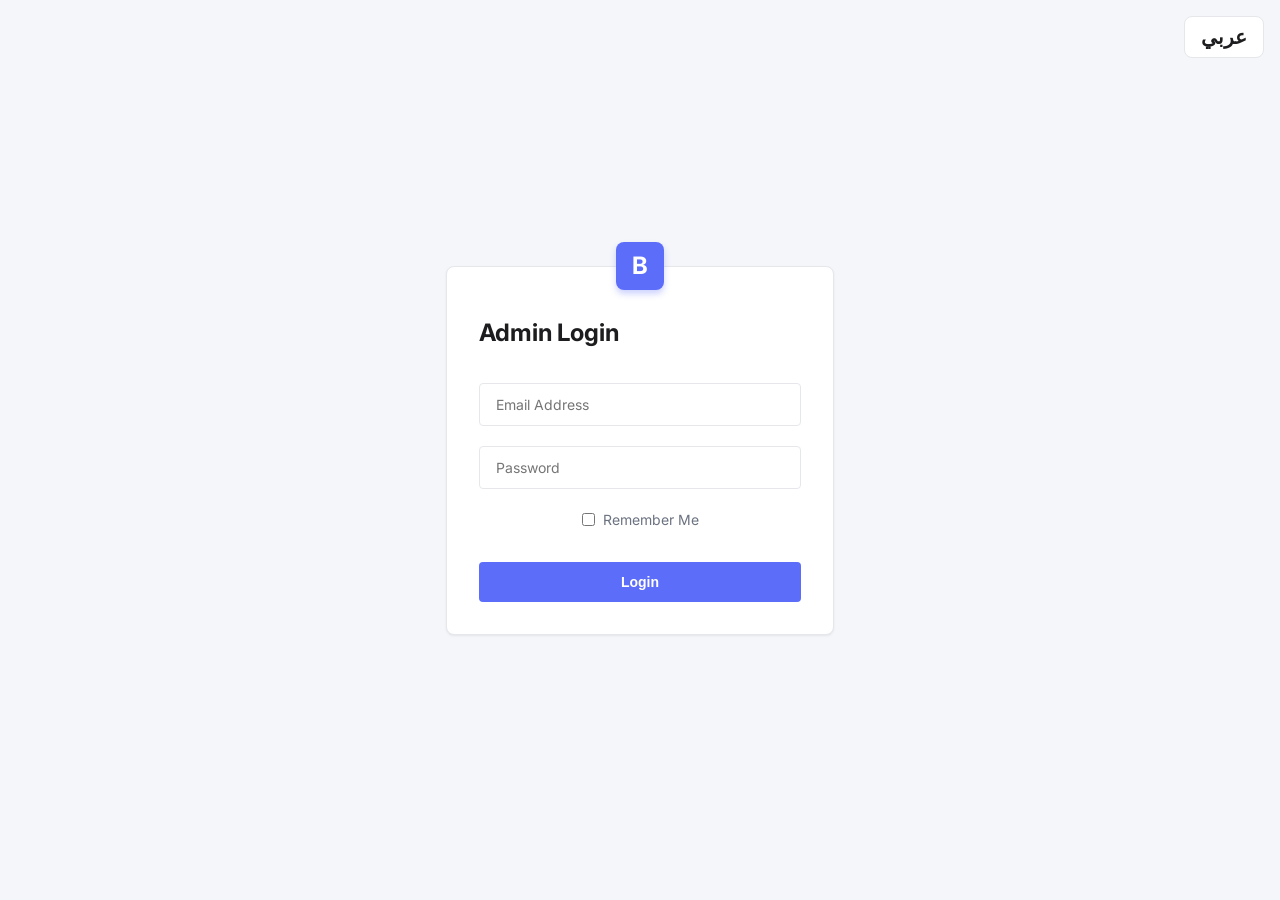
<file: dashboard-admin/index.html>
<!DOCTYPE html>
<html lang="en">
<head>
  <meta charset="UTF-8" />
  <meta name="viewport" content="width=device-width, initial-scale=1.0" />
  <title>Login - بيت الحياة</title>
  <link rel="icon" type="image/png" href="logo.png" />
  <link rel="stylesheet" href="styles.css?v=4" />
  <script src="i18n.js?v=3"></script>
</head>
<body class="login-page">
  <div style="position: absolute; top: 1rem; right: 1rem; z-index: 100;">
    <button class="btn-icon" id="toggleLanguage" title="Switch Language" style="background: var(--bg-surface); border: 1px solid var(--border-color); padding: 0.5rem 1rem; border-radius: 8px; cursor: pointer; color: var(--text-main); font-weight: 600;">
      <span data-i18n="switch-lang">عربي</span>
    </button>
  </div>

  <div class="login-card-wrapper">
    <div class="logo-badge">B</div>
    <div class="login-card">
      <h2 data-i18n="login-title">Login</h2>
      
      <form id="loginForm">
        <div class="form-group">
          <input type="email" id="email" class="form-control" placeholder="Enter your email" required data-i18n="label-email" />
        </div>
        
        <div class="form-group">
          <input type="password" id="password" class="form-control" placeholder=".........." required data-i18n="label-password" />
        </div>
        
        <div class="login-options" style="justify-content: center;">
          <label class="checkbox-label">
            <input type="checkbox" id="rememberMe">
            <span data-i18n="remember-me">Remember Me</span>
          </label>
        </div>
        
        <button type="submit" class="btn btn-primary w-100" data-i18n="login-btn">LOGIN</button>
      </form>
      
    </div>
  </div>

  <script src="app.js?v=3"></script>
  <script>
    document.getElementById('loginForm').addEventListener('submit', async function(e) {
      e.preventDefault();
      const email = document.getElementById('email').value;
      const password = document.getElementById('password').value;
      const submitBtn = this.querySelector('button[type="submit"]');
      
      if (!email || !password) return;

      const lang = localStorage.getItem('dashboard_lang') || 'en';
      submitBtn.textContent = translations[lang]['login-loading'] || 'LOGGING IN...';
      submitBtn.disabled = true;

      try {
        const response = await fetch(`${window.API_URL}/auth/login`, {
          method: 'POST',
          headers: { 'Content-Type': 'application/json' },
          body: JSON.stringify({ email, password })
        });

        if (response.ok) {
          const data = await response.json();
          // Store token
          localStorage.setItem('admin_token', data.access_token);
          window.location.href = 'dashboard.html';
        } else {
          const errData = await response.json();
          alert(errData.detail || translations[lang]['login-failed'] || 'Login failed! Check your credentials.');
        }
      } catch (err) {
        console.error('Login error:', err);
        alert('Server unreachable. Make sure backend is running.');
      } finally {
        const currentLang = localStorage.getItem('dashboard_lang') || 'en';
        submitBtn.textContent = translations[currentLang]['login-btn'] || 'LOGIN';
        submitBtn.disabled = false;
      }
    });
  </script>
</body>
</html>
</file>
<file: dashboard-admin/styles.css>
@import url(https://fonts.googleapis.com/css2?family=Inter:wght@300;400;500;600;700&display=swap);:root{--bg-body:#f4f6fa;--bg-surface:#ffffff;--primary-color:#5c6dfa;--primary-hover:#4e5ee6;--text-main:#1d1d1f;--text-muted:#6b7280;--border-color:#e5e7eb;--sidebar-bg:#ffffff;--card-shadow:0 1px 3px rgba(0,0,0,0.05),0 1px 2px rgba(0,0,0,0.025);--font-family:'Inter',system-ui,-apple-system,sans-serif;--sidebar-width:260px;--header-height:64px}*{margin:0;padding:0;box-sizing:border-box}body{font-family:var(--font-family);background-color:var(--bg-body);color:var(--text-main);line-height:1.5;-webkit-font-smoothing:antialiased}.container{width:100%;max-width:1200px;margin:0 auto}.d-flex{display:flex}.align-center{align-items:center}.justify-between{justify-content:space-between}.justify-center{justify-content:center}.flex-column{flex-direction:column}.w-100{width:100%}.text-center{text-align:center}.text-muted{color:var(--text-muted)}.btn{display:inline-flex;align-items:center;justify-content:center;padding:.75rem 1.5rem;font-size:.875rem;font-weight:600;border-radius:4px;border:none;cursor:pointer;transition:all .2s ease;text-decoration:none}.btn-primary{background-color:var(--primary-color);color:#fff}.btn-primary:hover{background-color:var(--primary-hover)}.action-btn,.btn-sm{display:inline-flex;align-items:center;gap:.5rem;padding:.45rem 1rem;font-size:.75rem;font-weight:700;border-radius:50px;border:1px solid rgba(255,255,255,.4);cursor:pointer;transition:all .3s cubic-bezier(.34, 1.56, .64, 1);box-shadow:0 4px 6px -1px rgba(0,0,0,.05),inset 0 1px 0 rgba(255,255,255,.6);backdrop-filter:blur(8px);-webkit-backdrop-filter:blur(8px);letter-spacing:.05em;position:relative;overflow:hidden;text-transform:uppercase}.action-btn::before,.btn-sm::before{content:'';position:absolute;top:0;left:-100%;width:50%;height:100%;background:linear-gradient(90deg,transparent,rgba(255,255,255,.4),transparent);transition:.5s}.action-btn:hover::before,.btn-sm:hover::before{left:150%}.btn-view,.view-btn{background:linear-gradient(135deg,#e0e7ff 0,#c7d2fe 100%);color:#4338ca;border-color:#a5b4fc}.btn-view:hover,.view-btn:hover{background:linear-gradient(135deg,#c7d2fe 0,#a5b4fc 100%);color:#312e81;transform:translateY(-3px) scale(1.03);box-shadow:0 8px 15px -3px rgba(67,56,202,.25),0 4px 6px -2px rgba(67,56,202,.1)}.btn-info{background:linear-gradient(135deg,#dcfce7 0,#bbf7d0 100%);color:#166534;border-color:#86efac}.btn-info:hover{background:linear-gradient(135deg,#bbf7d0 0,#86efac 100%);color:#14532d;transform:translateY(-3px) scale(1.03);box-shadow:0 8px 15px -3px rgba(22,101,52,.25),0 4px 6px -2px rgba(22,101,52,.1)}.action-btn i,.btn-info i,.btn-view i,.view-btn i{font-size:1.15rem;transition:transform .3s ease}.btn-info:hover i,.btn-view:hover i,.view-btn:hover i{transform:scale(1.2) rotate(5deg)}.btn-icon{background:0 0;border:none;color:var(--text-muted);font-size:1.25rem;cursor:pointer;padding:.5rem;border-radius:50%;transition:background .2s,color .2s;display:flex;align-items:center;justify-content:center}.btn-icon:hover{background:var(--bg-body);color:var(--text-main)}.form-group{margin-bottom:1.25rem}.form-control{width:100%;padding:.75rem 1rem;font-size:.875rem;font-family:var(--font-family);border:1px solid var(--border-color);border-radius:4px;background-color:var(--bg-surface);transition:border-color .2s}.form-control:focus{outline:0;border-color:var(--primary-color)}.login-page{min-height:100vh;display:flex;align-items:center;justify-content:center;background-color:var(--bg-body)}.login-card-wrapper{position:relative;width:100%;max-width:420px;padding:0 1rem}.logo-badge{position:absolute;top:-24px;left:50%;transform:translateX(-50%);width:48px;height:48px;background-color:var(--primary-color);color:#fff;display:flex;align-items:center;justify-content:center;border-radius:8px;font-size:1.5rem;font-weight:700;box-shadow:0 4px 6px rgba(92,109,250,.3);z-index:10}.login-card{background:var(--bg-surface);border-radius:8px;padding:3rem 2rem 2rem;box-shadow:var(--card-shadow);border:1px solid var(--border-color)}.login-card h2{font-size:1.5rem;font-weight:700;margin-bottom:2rem;color:var(--text-main)}.login-options{display:flex;justify-content:space-between;align-items:center;font-size:.875rem;margin-bottom:2rem}.checkbox-label{display:flex;align-items:center;gap:.5rem;color:var(--text-muted);cursor:pointer}.forgot-link{color:var(--primary-color);text-decoration:none;font-weight:500}.forgot-link:hover{text-decoration:underline}.login-footer{margin-top:3rem;text-align:center;font-size:.875rem;color:var(--text-muted)}.login-footer a{color:var(--text-main);font-weight:600;text-decoration:none}.app-layout{display:flex;min-height:100vh;background-color:var(--bg-body)}.sidebar{width:var(--sidebar-width);background-color:var(--sidebar-bg);border-right:1px solid var(--border-color);display:flex;flex-direction:column;position:sticky;top:0;height:100vh;transition:width .3s ease}.sidebar-logo{height:var(--header-height);display:flex;align-items:center;gap:.6rem;padding:0 1.2rem;font-size:1rem;font-weight:800;color:var(--text-main);border-bottom:1px solid var(--border-color);letter-spacing:.5px;text-decoration:none;overflow:hidden}.sidebar-logo-img{width:36px;height:36px;object-fit:contain;flex-shrink:0;border-radius:6px}.sidebar-logo-text{white-space:nowrap;overflow:hidden;font-size:.95rem;font-weight:700;letter-spacing:.3px}.nav-menu{flex:1;padding:1.5rem 0;overflow-y:auto}.nav-item{display:flex;align-items:center;padding:.75rem 1.5rem;color:var(--text-muted);text-decoration:none;font-weight:500;font-size:.875rem;transition:all .2s;gap:1rem}.nav-item i{font-size:1.25rem;color:var(--text-muted);transition:color .2s}.nav-item:hover{background-color:var(--bg-body);color:var(--text-main)}.nav-item:hover i{color:var(--text-main)}.nav-item.active{background-color:rgba(92,109,250,.08);color:var(--primary-color);border-left:3px solid var(--primary-color);padding-left:calc(1.5rem - 3px)}.nav-item.active i{color:var(--primary-color)}.nav-divider{height:1px;background-color:var(--border-color);margin:1rem 1.5rem}.nav-section-title{padding:0 1.5rem;font-size:.75rem;text-transform:uppercase;color:#adb5bd;margin-bottom:.5rem;margin-top:1rem;font-weight:600;letter-spacing:.5px}.main-content{flex:1;display:flex;flex-direction:column;min-width:0}.top-header{height:var(--header-height);padding:0 1.5rem;background-color:var(--bg-surface);border-bottom:1px solid var(--border-color);display:flex;align-items:center;justify-content:space-between;position:sticky;top:0;z-index:10}.header-left{display:flex;align-items:center;gap:1rem}.header-right{display:flex;align-items:center;gap:.5rem}.user-profile{display:flex;align-items:center;gap:.5rem;cursor:pointer;margin-left:1rem}.avatar{width:32px;height:32px;border-radius:50%;background-color:var(--border-color);display:flex;align-items:center;justify-content:center;overflow:hidden;color:var(--text-muted)}.avatar i{font-size:1.25rem}.dashboard-body{padding:1.5rem 2rem;flex:1;overflow-y:auto}.dashboard-header-info{display:flex;justify-content:space-between;align-items:center;margin-bottom:1.5rem}.breadcrumb{font-size:.875rem;color:var(--text-muted)}.breadcrumb strong{color:var(--text-main);margin-right:.5rem}.breadcrumb span{margin:0 .25rem}.date-time-display{font-size:.875rem;color:var(--text-muted);background:var(--bg-surface);padding:.5rem 1rem;border-radius:4px;border:1px solid var(--border-color);box-shadow:var(--card-shadow)}.welcome-banner{background:linear-gradient(135deg,#7c88ff,#5c6dfa);border-radius:8px;padding:2.5rem 2rem;color:#fff;display:flex;justify-content:space-between;align-items:center;margin-bottom:2rem}.welcome-banner-text h1{font-size:1.75rem;font-weight:600;margin-bottom:.5rem}.welcome-banner-text p{opacity:.9;font-size:.875rem}.banner-icon{font-size:3rem;opacity:.5}.kpi-grid{display:grid;grid-template-columns:repeat(auto-fit,minmax(240px,1fr));gap:1.5rem;margin-bottom:2rem}.kpi-card{background:var(--bg-surface);border-radius:8px;padding:1.5rem;display:flex;align-items:center;gap:1.5rem;box-shadow:var(--card-shadow);border:1px solid var(--border-color);transition:transform .2s ease,box-shadow .2s ease}.kpi-card:hover{transform:translateY(-2px);box-shadow:0 6px 16px rgba(0,0,0,.06)}.kpi-icon-wrap{width:56px;height:56px;border-radius:50%;border:1px solid var(--border-color);display:flex;align-items:center;justify-content:center;font-size:1.5rem}.kpi-icon-1{color:#5c6dfa}.kpi-icon-2{color:#10b981}.kpi-icon-3{color:#f59e0b}.kpi-icon-4{color:#0ea5e9}.kpi-info h3{font-size:1.5rem;font-weight:700;margin-bottom:.25rem;color:var(--text-main)}.kpi-info p{color:var(--text-muted);font-size:.875rem;font-weight:600}.sidebar.collapsed{width:72px}.sidebar.collapsed .sidebar-logo{padding:0;justify-content:center;gap:0}.sidebar.collapsed .sidebar-logo-text{display:none}.sidebar.collapsed .sidebar-logo-img{width:40px;height:40px}.sidebar.collapsed .sidebar-logo::after{content:none}.sidebar.collapsed .nav-divider,.sidebar.collapsed .nav-item span{display:none}.sidebar.collapsed .nav-item{justify-content:center;padding:.875rem;gap:0}.sidebar.collapsed .nav-section-title{display:none}.nav-logout{color:#dc2626!important;margin-top:auto}.nav-logout i{color:#dc2626!important}.nav-logout:hover{background:#fee2e2!important}body.dark-mode{--bg-body:#0f1117;--bg-surface:#1a1d27;--text-main:#e5e7eb;--text-muted:#9ca3af;--border-color:#2d3148;--sidebar-bg:#1a1d27;--card-shadow:0 1px 3px rgba(0,0,0,0.3)}body.dark-mode .form-control{background:#1a1d27;color:var(--text-main)}body.dark-mode .filters select{background:var(--bg-surface);color:var(--text-main);border-color:var(--border-color)}body.dark-mode .badge-success{background:#064e3b;color:#6ee7b7}body.dark-mode .badge-danger{background:#7f1d1d;color:#fca5a5}body.dark-mode .badge-gray{background:#1f2937;color:#9ca3af}body.dark-mode .badge-blue{background:#1e3a5f;color:#93c5fd}body.dark-mode .action-btn,body.dark-mode .btn-view,body.dark-mode .view-btn{background:linear-gradient(135deg,#1e293b 0,#334155 100%);color:#94a3b8;border-color:#475569}body.dark-mode .action-btn:hover,body.dark-mode .btn-view:hover,body.dark-mode .view-btn:hover{background:linear-gradient(135deg,#334155 0,#475569 100%);color:#f8fafc;border-color:#64748b}body.dark-mode .btn-info{background:linear-gradient(135deg,#064e3b 0,#065f46 100%);color:#6ee7b7;border-color:#10b981}body.dark-mode .btn-info:hover{background:linear-gradient(135deg,#065f46 0,#047857 100%);color:#a7f3d0;border-color:#34d399}[dir=rtl]{--sidebar-width:260px}[dir=rtl] body{text-align:right}[dir=rtl] .sidebar{border-right:none;border-left:1px solid var(--border-color)}[dir=rtl] .nav-item{flex-direction:row;padding-right:1.5rem;padding-left:1.5rem}[dir=rtl] .nav-item i{margin-left:1rem;margin-right:0}[dir=rtl] .nav-item.active{border-left:none;border-right:3px solid var(--primary-color);padding-right:calc(1.5rem - 3px);padding-left:1.5rem}[dir=rtl] .header-right{flex-direction:row-reverse}[dir=rtl] .user-profile{margin-left:0;margin-right:1rem}[dir=rtl] .breadcrumb strong{margin-right:0;margin-left:.5rem}[dir=rtl] .kpi-card{text-align:right;flex-direction:row}[dir=rtl] .kpi-icon-wrap{margin-left:1.5rem;margin-right:0}[dir=rtl] .sidebar.collapsed .nav-item{padding:.875rem}[dir=rtl] .modal-close{right:auto;left:1rem}[dir=rtl] .search-box i{left:auto;right:.875rem}[dir=rtl] .search-box input{padding-left:1rem;padding-right:2.4rem}[dir=rtl] .btn-sm i{margin-left:4px}[dir=rtl] .chart-container,[dir=rtl] canvas{direction:ltr}.sidebar-backdrop{display:none;position:fixed;inset:0;background:rgba(0,0,0,.45);z-index:99;backdrop-filter:blur(2px);-webkit-backdrop-filter:blur(2px);transition:opacity .3s ease}.sidebar-backdrop.active{display:block}@media (max-width:1024px){:root{--sidebar-width:220px}.dashboard-body{padding:1.25rem 1.5rem}.kpi-grid{grid-template-columns:repeat(auto-fit,minmax(200px,1fr));gap:1rem}.welcome-banner{padding:2rem 1.5rem}.welcome-banner-text h1{font-size:1.4rem}}@media (max-width:768px){:root{--sidebar-width:260px}.sidebar{position:fixed;top:0;right:auto;left:0;z-index:100;height:100vh;transform:translateX(-100%);transition:transform .3s cubic-bezier(.4, 0, .2, 1);box-shadow:4px 0 24px rgba(0,0,0,.12)}[dir=rtl] .sidebar{left:auto;right:0;transform:translateX(100%)}.sidebar.mobile-open{transform:translateX(0)}[dir=rtl] .sidebar.mobile-open{transform:translateX(0)}.sidebar.collapsed{width:var(--sidebar-width)!important}.sidebar.collapsed .nav-divider,.sidebar.collapsed .nav-item span,.sidebar.collapsed .nav-section-title{display:revert}.sidebar.collapsed .nav-item{justify-content:flex-start;padding:.75rem 1.5rem;gap:1rem}.sidebar.collapsed .sidebar-logo{padding:0 1.2rem;justify-content:flex-start;gap:.6rem}.sidebar.collapsed .sidebar-logo-text{display:block}.sidebar.collapsed .sidebar-logo-img{width:36px;height:36px}.main-content{width:100%}.top-header{padding:0 1rem}.header-right{gap:.25rem}#toggleFullscreen{display:none}.dashboard-body{padding:1rem}.dashboard-header-info{flex-direction:column;align-items:flex-start;gap:.5rem;margin-bottom:1rem}.date-time-display{font-size:.75rem;padding:.4rem .75rem}.welcome-banner{padding:1.5rem 1.25rem;margin-bottom:1.25rem;flex-direction:column;align-items:flex-start;gap:.5rem}.welcome-banner-text h1{font-size:1.2rem}.welcome-banner-text p{font-size:.8rem}.banner-icon{display:none}.kpi-grid{grid-template-columns:repeat(2,1fr);gap:.75rem;margin-bottom:1.25rem}.kpi-card{padding:1rem;gap:.75rem}.kpi-icon-wrap{width:44px;height:44px;font-size:1.2rem;flex-shrink:0}.kpi-info h3{font-size:1.15rem}.kpi-info p{font-size:.75rem}.dashboard-body>div[style*="grid-template-columns: 1.6fr 1fr"],.dashboard-body>div[style*="grid-template-columns: repeat(3"]{display:grid!important;grid-template-columns:1fr!important;gap:1rem!important}.dashboard-body>div[style*="repeat(3, 1fr)"]{grid-template-columns:repeat(2,1fr)!important}.table-wrapper,table{display:block;overflow-x:auto;-webkit-overflow-scrolling:touch;width:100%}.filters{flex-wrap:wrap;gap:.5rem!important}.filters input,.filters select{font-size:.8rem}.modal-overlay .modal,.modal-overlay>div{width:95vw!important;max-width:95vw!important;margin:1rem auto!important;padding:1.25rem!important;max-height:90vh;overflow-y:auto}.settings-tabs,.tab-list,[role=tablist]{overflow-x:auto;-webkit-overflow-scrolling:touch;white-space:nowrap;padding-bottom:4px}.breadcrumb{font-size:.78rem}}@media (max-width:480px){.kpi-grid{grid-template-columns:1fr 1fr;gap:.6rem}.kpi-card{padding:.85rem .75rem;gap:.6rem}.kpi-icon-wrap{width:38px;height:38px;font-size:1.1rem}.kpi-info h3{font-size:1rem}.kpi-info p{font-size:.7rem}.welcome-banner-text h1{font-size:1.1rem}.top-header{padding:0 .75rem}.dashboard-body{padding:.75rem}.dashboard-body>div[style*="repeat(3, 1fr)"]{grid-template-columns:1fr!important}.action-btn,.btn-sm{padding:.35rem .75rem;font-size:.7rem}}@media (max-width:768px){[dir=rtl] .nav-item.active{border-right:3px solid var(--primary-color);border-left:none}}
</file>
